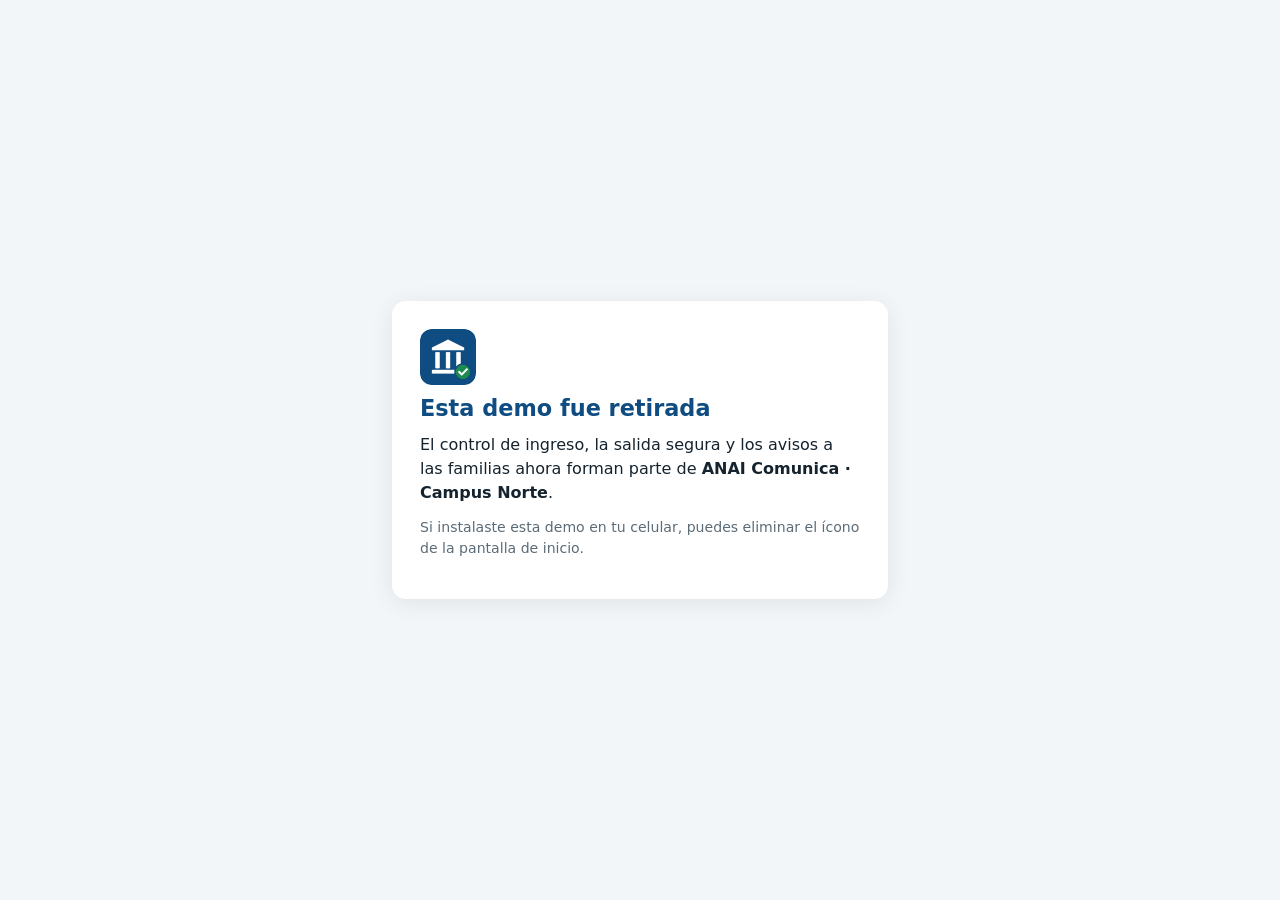
<file: index.html>
<!doctype html>
<html lang="es">
<head>
<meta charset="utf-8">
<meta name="viewport" content="width=device-width, initial-scale=1">
<title>Demo retirada · Campus Norte</title>
<meta name="robots" content="noindex">
<style>
:root{--bg:#f3f6f8;--panel:#fff;--ink:#14232e;--muted:#5b6b77;--brand:#0f4c81;color-scheme:light}
@media (prefers-color-scheme:dark){:root{--bg:#0f171d;--panel:#17222b;--ink:#e8eef2;--muted:#9fb0bc;--brand:#4f9ae0;color-scheme:dark}}
body{margin:0;min-height:100vh;display:grid;place-items:center;background:var(--bg);color:var(--ink);font:16px/1.5 system-ui,sans-serif;padding:16px;box-sizing:border-box}
main{max-width:440px;background:var(--panel);border-radius:14px;padding:28px;box-shadow:0 4px 24px rgba(0,0,0,.08)}
h1{color:var(--brand);font-size:1.4rem;margin:0 0 8px}p{margin:0 0 12px}.small{color:var(--muted);font-size:.88rem}
</style>
</head>
<body>
<main>
  <img src="icons/icon-192.png" alt="" width="56" height="56" style="border-radius:12px">
  <h1>Esta demo fue retirada</h1>
  <p>El control de ingreso, la salida segura y los avisos a las familias ahora forman parte de <b>ANAI Comunica · Campus Norte</b>.</p>
  <p class="small">Si instalaste esta demo en tu celular, puedes eliminar el ícono de la pantalla de inicio.</p>
</main>
<script>
// Desinstala el service worker de la demo y borra su caché
if ("serviceWorker" in navigator) navigator.serviceWorker.getRegistrations().then(rs => rs.forEach(r => r.unregister()));
if (window.caches) caches.keys().then(ks => ks.forEach(k => caches.delete(k)));
</script>
</body>
</html>
</file>
